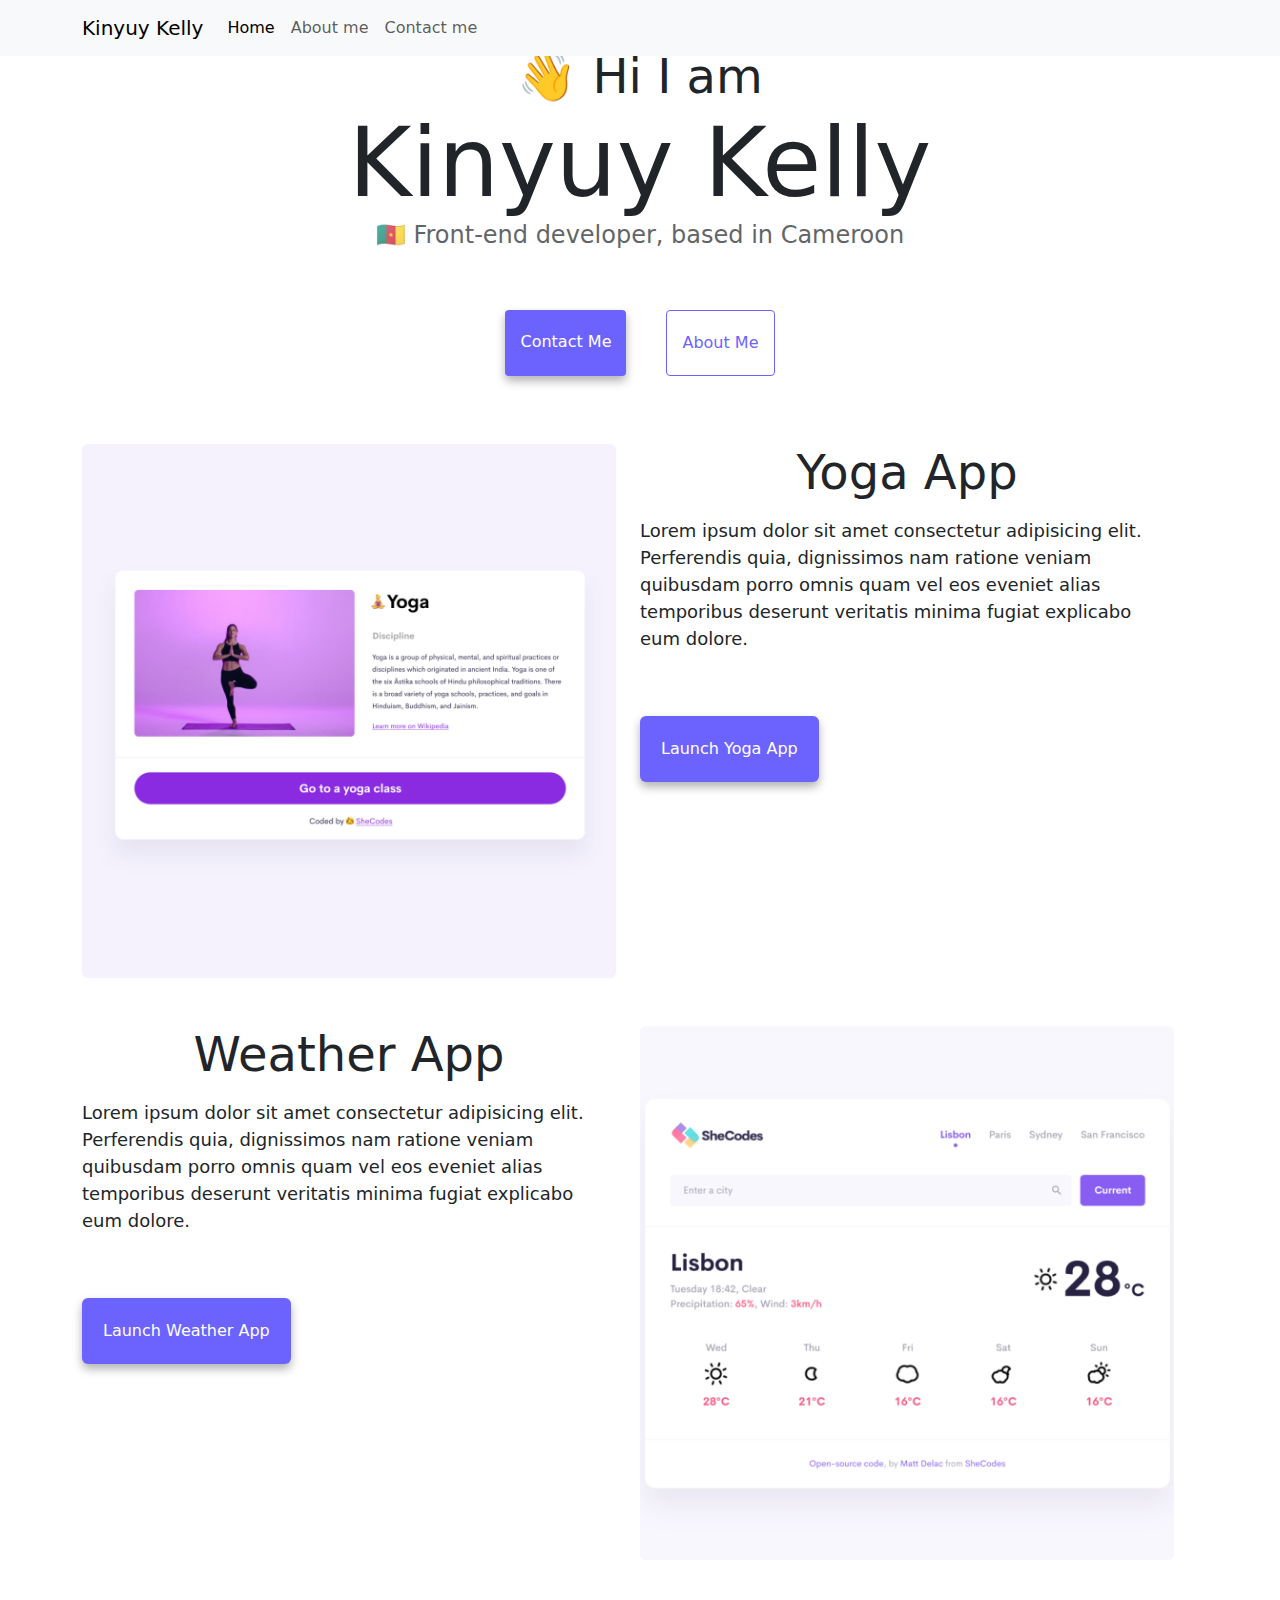
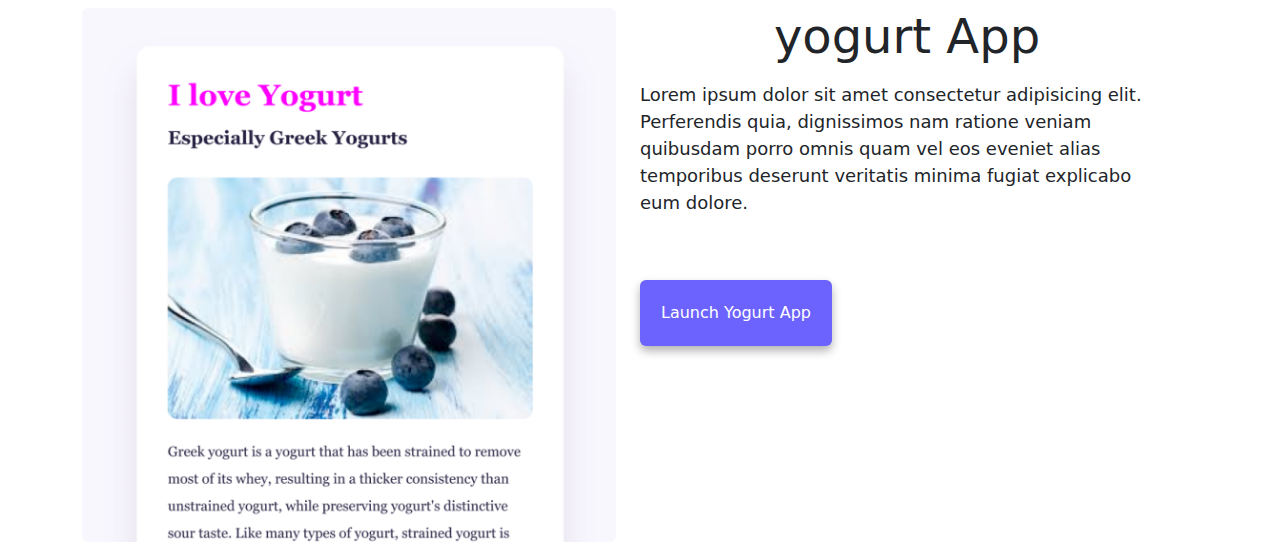
<file: index.html>
<!DOCTYPE html>
<html lang="en">
  <head>
    <meta charset="UTF-8" />
    <meta http-equiv="X-UA-Compatible" content="IE=edge" />
    <meta name="viewport" content="width=device-width, initial-scale=1.0" />
    <link
      href="https://cdn.jsdelivr.net/npm/bootstrap@5.3.3/dist/css/bootstrap.min.css"
      rel="stylesheet"
      integrity="sha384-QWTKZyjpPEjISv5WaRU9OFeRpok6YctnYmDr5pNlyT2bRjXh0JMhjY6hW+ALEwIH"
      crossorigin="anonymous"
    />
    <script
      src="https://cdn.jsdelivr.net/npm/bootstrap@5.3.3/dist/js/bootstrap.bundle.min.js"
      integrity="sha384-YvpcrYf0tY3lHB60NNkmXc5s9fDVZLESaAA55NDzOxhy9GkcIdslK1eN7N6jIeHz"
      crossorigin="anonymous"
    ></script>

    <title>Kinyuy Kelly</title>
    <link rel="stylesheet" href="css/style.css" />
  </head>
  <body>
    <nav class="navbar navbar-expand-lg navbar-light bg-light fixed-top mb-5">
      <div class="container">
        <a class="navbar-brand" href="/">Kinyuy Kelly</a>
        <button
          class="navbar-toggler"
          type="button"
          data-bs-toggle="collapse"
          data-bs-target="#navbarNavAltMarkup"
          aria-controls="navbarNavAltMarkup"
          aria-expanded="false"
          aria-label="Toggle navigation"
        >
          <span class="navbar-toggler-icon"></span>
        </button>
        <div class="collapse navbar-collapse" id="navbarNavAltMarkup">
          <div class="navbar-nav">
            <a class="nav-link active" aria-current="page" href="index.html"
              >Home</a
            >
            <a class="nav-link" href="about.html">About me</a>
            <a class="nav-link" href="about.html#contact">Contact me</a>
          </div>
        </div>
      </div>
    </nav>
      <h2 class="mt-5">👋 Hi I am</h2>
      <h1>Kinyuy Kelly</h1>
      <h3>🇨🇲 Front-end developer, based in Cameroon</h3>
      <div class="navigation-links">
        <a href="about.html#contact" class="contact-link">Contact me</a>
        <a href="about.html" class="about-link">About me</a>
    </div>
    <div class="container">
      <div class="row">
        <div class="row mt-5">
        <div class="col-sm-6">
          <img src="images/yoga.png" class="img-fluid rounded d-none d-sm-block" alt="yoga" />
        </div>
        <div class="col-sm-6">
          <h2 class="text-dark mb-3">Yoga App</h2>
          <p>
            Lorem ipsum dolor sit amet consectetur adipisicing elit. Perferendis
            quia, dignissimos nam ratione veniam quibusdam porro omnis quam vel
            eos eveniet alias temporibus deserunt veritatis minima fugiat
            explicabo eum dolore.
          </p>
          <div>
            <button class="btn launch-btn mt-5">Launch Yoga App</button>
          </div>
        </div>
        </div>
        <div class="row mt-5">
          <div class="col-sm-6">
            <h2 class="text-dark mb-3">Weather App</h2>
            <p>
              Lorem ipsum dolor sit amet consectetur adipisicing elit. Perferendis
              quia, dignissimos nam ratione veniam quibusdam porro omnis quam vel
              eos eveniet alias temporibus deserunt veritatis minima fugiat
              explicabo eum dolore.
            </p>
            <div>
              <button class="btn launch-btn mt-5">Launch Weather App</button>
            </div>
          </div>
          <div class="col-sm-6">
            <img
              src="images/weather.png"
              class="img-fluid rounded d-none d-sm-block"
              alt="weather"
            />
          </div>
        </div>
     
        <div class="row mt-5">
        <div class="col-sm-6">
          <img src="images/yogurt.png" class="img-fluid rounded d-none d-sm-block" alt="yoga" />
        </div>
        <div class="col-sm-6">
          <h2 class="text-dark mb-3">yogurt App</h2>
          <p>
            Lorem ipsum dolor sit amet consectetur adipisicing elit. Perferendis
            quia, dignissimos nam ratione veniam quibusdam porro omnis quam vel
            eos eveniet alias temporibus deserunt veritatis minima fugiat
            explicabo eum dolore.
          </p>
          <div>
            <button class="btn launch-btn mt-5">Launch Yogurt App</button>
          </div>
        </div>
        </div>
      </div>
    </div>
  </body>
</html>
</file>
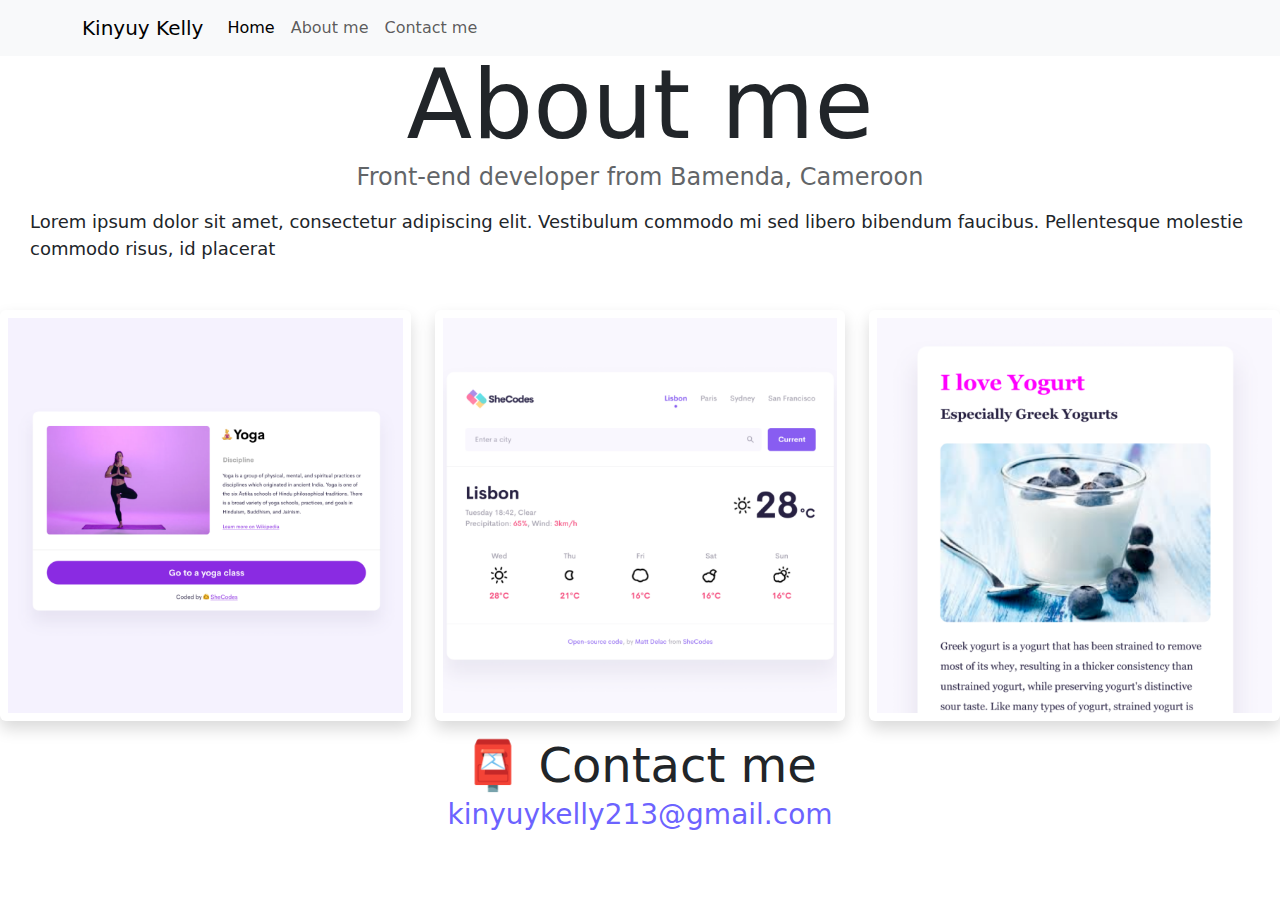
<file: about.html>
<!DOCTYPE html>
<html lang="en">
  <head>
    <meta charset="UTF-8" />
    <meta http-equiv="X-UA-Compatible" content="IE=edge" />
    <link
      href="https://cdn.jsdelivr.net/npm/bootstrap@5.3.3/dist/css/bootstrap.min.css"
      rel="stylesheet"
      integrity="sha384-QWTKZyjpPEjISv5WaRU9OFeRpok6YctnYmDr5pNlyT2bRjXh0JMhjY6hW+ALEwIH"
      crossorigin="anonymous"
    />
    <script
      src="https://cdn.jsdelivr.net/npm/bootstrap@5.3.3/dist/js/bootstrap.bundle.min.js"
      integrity="sha384-YvpcrYf0tY3lHB60NNkmXc5s9fDVZLESaAA55NDzOxhy9GkcIdslK1eN7N6jIeHz"
      crossorigin="anonymous"
    ></script>

    <meta name="viewport" content="width=device-width, initial-scale=1.0" />
    <link rel="stylesheet" href="css/style.css" />
    <title>About Kinyuy Kelly</title>
  </head>
  <body>
    <nav class="navbar navbar-expand-lg navbar-light bg-light fixed-top mb-5">
      <div class="container">
        <a class="navbar-brand" href="/">Kinyuy Kelly</a>
        <button
          class="navbar-toggler"
          type="button"
          data-bs-toggle="collapse"
          data-bs-target="#navbarNavAltMarkup"
          aria-controls="navbarNavAltMarkup"
          aria-expanded="false"
          aria-label="Toggle navigation"
        >
          <span class="navbar-toggler-icon"></span>
        </button>
        <div class="collapse navbar-collapse" id="navbarNavAltMarkup">
          <div class="navbar-nav">
            <a class="nav-link active" aria-current="page" href="index.html"
              >Home</a
            >
            <a class="nav-link" href="about.html">About me</a>
            <a class="nav-link" href="about.html#contact">Contact me</a>
          </div>
        </div>
      </div>
    </nav>
    
      <h1 class="mt-5">About me</h1>
      <h3>Front-end developer from Bamenda, Cameroon</h3>
      <p class="my-3 about-paragraphs">
        Lorem ipsum dolor sit amet, consectetur adipiscing elit. Vestibulum
        commodo mi sed libero bibendum faucibus. Pellentesque molestie commodo
        risus, id placerat
      </p>
      <div class="container-fluid mt-5"></div>
      <div class="row">
        <div class="col-sm-4 mb-3">
          <img
            src="images/yoga.png"
            class="img-fluid rounded shadow p-2"
            alt="yoga"
          />
        </div>
        <div class="col-sm-4 mb-3">
          <img
            src="images/weather.png"
            class="img-fluid rounded shadow p-2"
            alt="weather"
          />
        </div>
        <div class="col-sm-4 mb-3">
          <img
            src="images/yogurt.png"
            class="img-fluid rounded shadow p-2"
            alt="yogurt"
          />
        </div>
      </div>
    </div>
    <div id="contact">
      <h2>📮 Contact me</h2>
      <a href="mailto:kinyuykelly213@gmail.com" class="email-link">
        kinyuykelly213@gmail.com
      </a>
    </div>
  </body>
</html>
</file>
<file: css/style.css>
:root {
  --primary-color: #6c63ff;
  --secondary-color: #f5f2fe;
  --box-shadow: 0 5px 10px rgba(0, 0, 0, 0.3);
}

h1,
h2,
h3 {
  text-align: center;
  margin: 0;
}

h1 {
  font-size: 96px;
}

h2 {
  font-size: 48px;
}

h3 {
  font-size: 24px;
  opacity: 0.7;
}
.navigation-links {
  display: flex;
  margin-top: 40px;
  justify-content: center;
}

.navigation-links a {
  margin: 20px;
  border-radius: 4px;
  padding: 20px 15px;
  text-decoration: none;
  text-transform: capitalize;
}

.contact-link {
  background: var(--primary-color);
  box-shadow: var(--box-shadow);
  color: white;
}

.about-link {
  color: var(--primary-color);
  border: 1px solid var(--primary-color);
}

p{
  font-size: 18px;
  line-height: 1.5;
}

.homepage-link {
  color: var(--primary-color);
  text-align: center;
  display: block;
}

.about-paragraphs {
  display: flex;
  margin: 30px;
}

.about-paragraphs p {
  margin: 10px;
}

.email-link {
  display: flex;
  justify-content: center;
  color: var(--primary-color);
  font-size: 28px;
  text-decoration: none;
}

.email-link:hover {
  text-decoration: underline;
}
.launch-btn {
  background: var(--primary-color);
  box-shadow: var(--box-shadow);
  color: white;
  padding: 20px;
}
.launch-btn:hover {
  background: var(--primary-color);
  opacity: 0.8;
  box-shadow: var(--box-shadow);
  color: white;
  padding: 20px;
}

@media (max-width: 576px) { 
  .launch-btn{
    display: block;
    text-align: center;
    margin: 0 20px;
    width: 100%;
  }
  h2{
    display: block;
    font-size: 24px;
  }
  h1{
    font-size: 48px;
    line-height: 1.5;
  }
  p{
    text-align: center;
  }
}
</file>
